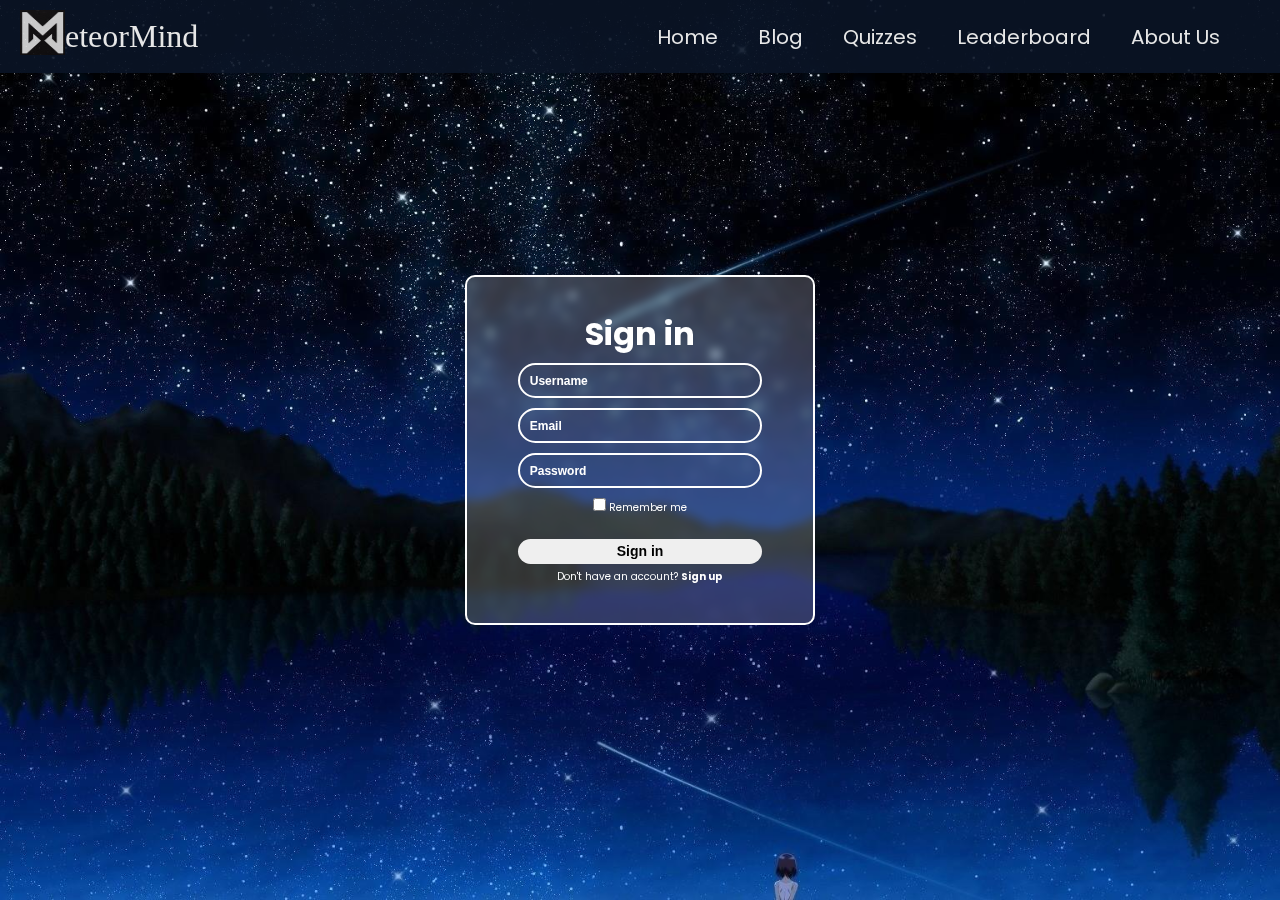
<file: login.html>
<!DOCTYPE html>
<html lang="en">
<head>
    <meta charset="UTF-8">
    <meta name="viewport" content="width=device-width, initial-scale=1.0">
    <title>MeteorMind Sign In</title>
    <link rel="icon" type="image/jpg" href="images/logo2.jpg">
    <link rel="stylesheet" href="https://cdnjs.cloudflare.com/ajax/libs/font-awesome/6.7.1/css/all.min.css" integrity="sha512-5Hs3dF2AEPkpNAR7UiOHba+lRSJNeM2ECkwxUIxC1Q/FLycGTbNapWXB4tP889k5T5Ju8fs4b1P5z/iB4nMfSQ==" crossorigin="anonymous" referrerpolicy="no-referrer" />
    <link rel="stylesheet" href="login.css">
</head>
<body>

    <nav>
        <div class="logo">
            <a href="">
                <img src="images/logo2.jpg" alt="Logo" class="logo-img"></a>
                <span>eteorMind</span>
        </div>
        <ul class="nav-links" id="nav-links">
            <li><a href="">Home</a></li>
            <li><a href="">Blog</a></li>
            <li><a href="">Quizzes</a></li>
            <li><a href="">Leaderboard</a></li>
            <li><a href="">About Us</a></li>
        </ul>
        <div class="toggler" id="toggler">
            <div></div>
            <div></div>
            <div></div>
        </div>
    </nav>

    <div class="container">
        <form action="">
            <div class="heading">
                <h1>Sign in</h1>
            </div>
            <div class="input-container">
                <input type="text" placeholder="Username"><i class="fa-solid fa-user"></i>
                <input type="email" placeholder="Email"><i class="fa-solid fa-envelope"></i>
                <input type="password" placeholder="Password"><i class="fa-solid fa-lock"></i>
            </div>
            <div class="details">
                    <input type="checkbox" name="" id="">
                    <span>Remember me</span>
            </div>
            <br>
            <div class="submit-btn">
                <input type="submit" value="Sign in">
            </div>
            <div class="sign-in">
                <span>Don't have an account? <a href="">Sign up</a></span>
            </div>
        </form>
    </div>
</body>

<script>
    document.addEventListener("DOMContentLoaded", function () {
        const form = document.querySelector('form');
        const usernameInput = form.querySelector('input[type="text"]');
        const emailInput = form.querySelector('input[type="email"]');
        const passwordInput = form.querySelector('input[type="password"]');

        usernameInput.addEventListener('blur', function () {
            const username = usernameInput.value.trim();
            const usernameRegex = /^[a-z]{5,10}$/;
            
            if (username && !usernameRegex.test(username)) {
                alert("Username must be 5 to 10 lowercase letters and cannot contain special characters.");
            }
        });
        emailInput.addEventListener('blur', function () {
            const email = emailInput.value.trim();
            const emailRegex = /^[a-z0-9._%+-]+@gmail\.com$/; 
            const atSymbolCount = (email.match(/@/g) || []).length;
            
            if (email && (!emailRegex.test(email) || atSymbolCount !== 1)) {
                alert("Email must be a valid Gmail address and can only contain one '@' character.");
            }
        });

        passwordInput.addEventListener('blur', function () {
            const password = passwordInput.value.trim();
            
            if (password && password.length != 5) {
                alert("Password must be more than 5 characters long.");
            }
        });

        form.addEventListener('submit', function (event) {
            event.preventDefault();
            
            const username = usernameInput.value.trim();
            const email = emailInput.value.trim();
            const password = passwordInput.value.trim();

            if (username === "admin" && password === "admin" && email === "admin@gmail.com") {
                alert("Login successful!");
                window.location.href = "index.html";
            } else {
                alert("Invalid credentials. Please try again.");
            }
        });
    });
</script>

<script>
    const toggler = document.getElementById('toggler');
const navLinks = document.getElementById('nav-links');

toggler.addEventListener('click', () => {
    navLinks.classList.toggle('active');
});

</script>
</html>
</file>
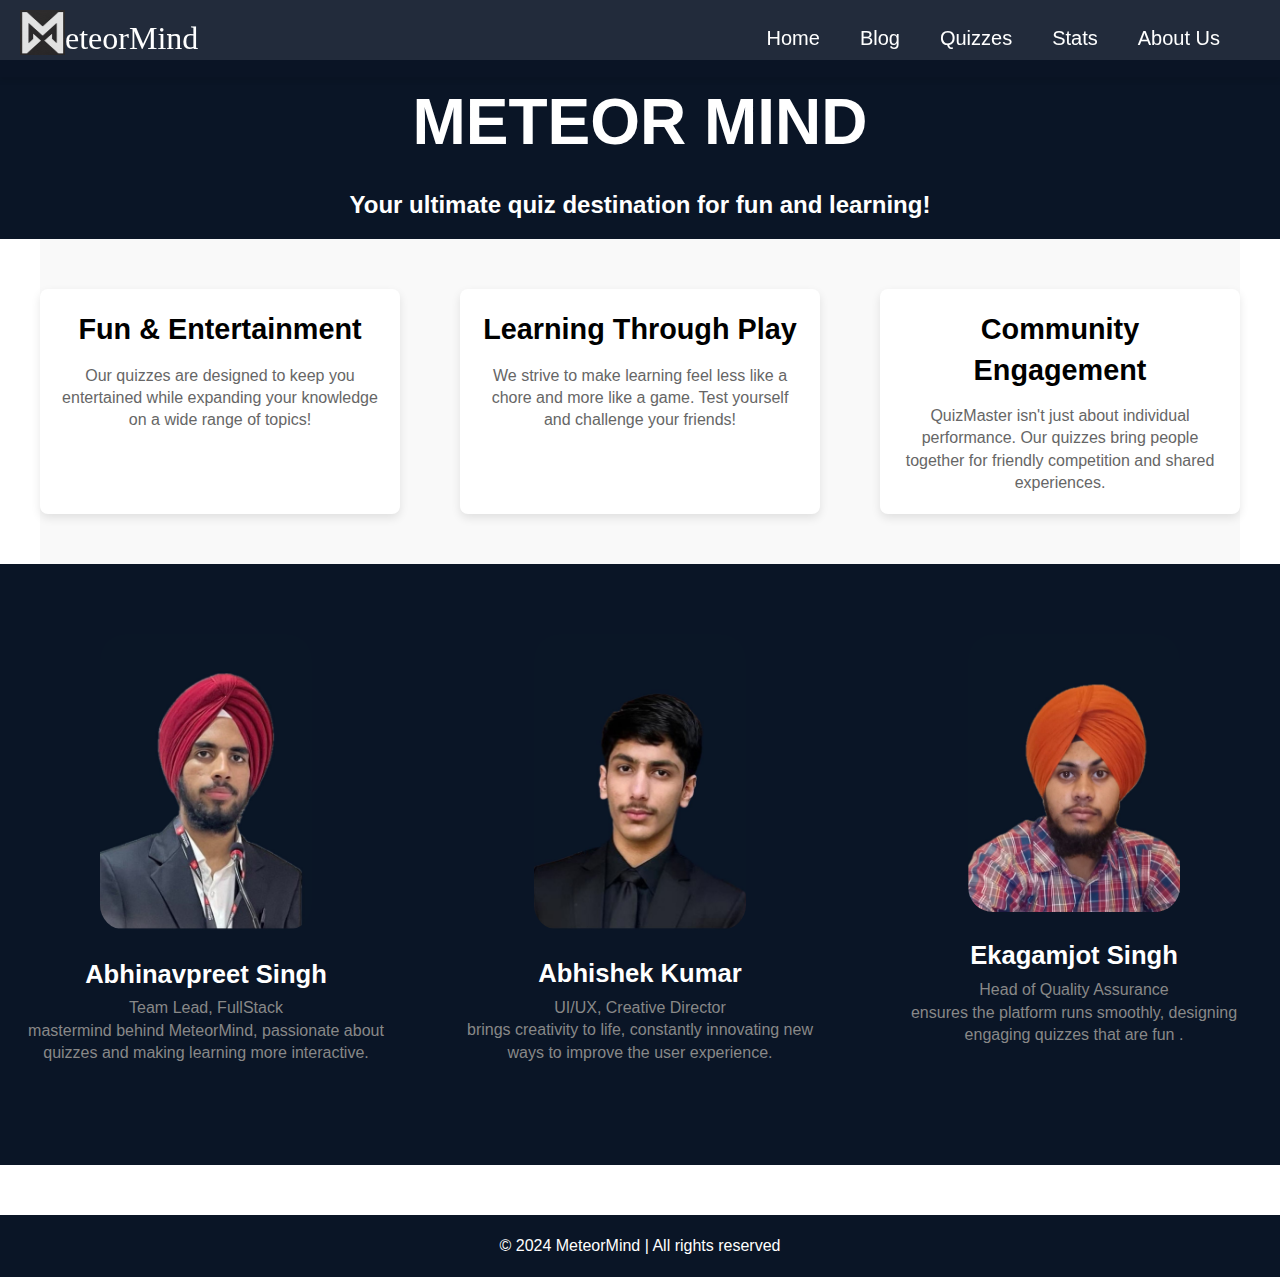
<file: about/about.html>
<!DOCTYPE html>
<html lang="en">
<head>
    <meta charset="UTF-8">
    <meta name="viewport" content="width=device-width, initial-scale=1.0">
    <meta name="description" content="About Us - Learn more about our interactive quiz website">
    <link rel="icon" type="image/jpg" href="../images/logo2.jpg">
    <title>MeteorMind About Us</title>
</head>
<body>

  <nav>
    <div class="logo">
        <a href="../index.html"> 
            <img src="/images/logo2.jpg" alt="Logo" class="logo-img"></a>
            <span>eteorMind</span> 
        
    </div>
    <ul class="nav-links" id="nav-links">
        <li><a href="../index.html">Home</a></li>
        <li><a href="../index.html#blog">Blog</a></li>
        <li><a href="../topics.html">Quizzes</a></li>
        <li><a href="../index.html#stats">Stats</a></li>
        <li><a href="../about/about.html">About Us</a></li>
    </ul>

    <div class="toggler" id="toggler">
        <div></div>
        <div></div>
        <div></div>
    </div>
</nav>

    <section class="hero">
        <div class="hero-text">
            <h1>Meteor Mind</h1>
            <h2>Your ultimate quiz destination for fun and learning!</h2>
        </div>
    </section>

    <section class="our-mission">
        <div class="mission-container">
            <div class="mission-box">
                <h3>Fun & Entertainment</h3>
                <p>Our quizzes are designed to keep you entertained while expanding your knowledge on a wide range of topics!</p>
            </div>
            <div class="mission-box">
                <h3>Learning Through Play</h3>
                <p>We strive to make learning feel less like a chore and more like a game. Test yourself and challenge your friends!</p>
            </div>
            <div class="mission-box">
                <h3>Community Engagement</h3>
                <p>QuizMaster isn't just about individual performance. Our quizzes bring people together for friendly competition and shared experiences.</p>
            </div>
        </div>
    </section>

    <section class="team">
        <div class="team-members">
            <div class="team-member">
            <a href="https://www.linkedin.com/in/abhinavpreet-singh-arora"> <img src="aps.jpg" alt="Team member 1"></a>
                <h3>Abhinavpreet Singh</h3>
                <p>Team Lead, FullStack</p>
                <p>mastermind behind MeteorMind, passionate about quizzes and making learning more interactive.</p>
            </div>
            <div class="team-member">
              <a href="https://www.linkedin.com/in/iabhishekkt"> <img src="ak.jpg" alt="Team member 2"></a>
                <h3>Abhishek Kumar</h3>
                <p>UI/UX, Creative Director </p>
                <p>brings creativity to life, constantly innovating new ways to improve the user experience.</p>
            </div>
            <div class="team-member">
                <a href="https://www.linkedin.com/in/ekagamjot-singh-nagi-7a9277333?utm_source=share&utm_campaign=share_via&utm_content=profile&utm_medium=android_app"><img src="en.jpg" alt="Team member 3"></a>
                <h3>Ekagamjot Singh</h3>
                <p>Head of Quality Assurance</p>
                <p>ensures the platform runs smoothly, designing engaging quizzes that are fun .</p>
            </div>
        </div>
    </section>

    <footer>
        <p>© 2024 MeteorMind | All rights reserved</p>
    </footer>

    <style>

      * {
        margin: 0;
        padding: 0;
        box-sizing: border-box;
      }
      
      body {
        font-family: 'Arial', sans-serif;
        line-height: 1.4;
        margin-top:60px;
      }
      
nav {
    margin-top: 0;
    width: 100vw; 
    display: flex;
    justify-content: space-between;
    align-items: center;
    padding: 10px 20px;
    background-color: #0a1526;
    opacity: 0.9;
    box-shadow: 0 4px 6px rgba(0, 0, 0, 0.1);
    position: fixed;
    top: 0;
    z-index: 1;
    color: white;
}

.logo {
    display: flex;
    align-items: center;
    font-size: 32px;
    font-family: elephant;
}

.logo-img {
    width: 45px;
    height: 45px;
}

.logo a {
  text-decoration: none;
  color: inherit;
}


.nav-links {
    list-style: none;
    display: flex;
    margin-left: auto;
}

.nav-links li {
    margin-right: 40px;
}

.nav-links li a {
    text-decoration: none;
    color: white;
    font-size: 20px;
}

.toggler {
    display: none;
    flex-direction: column;
    cursor: pointer;
    margin-left: auto;
}

.toggler div {
    background-color: white;
    width: 30px;
    height: 4px;
    margin: 4px 0;
}

@media screen and (max-width: 768px) {
    .nav-links {
        display: none;
        flex-direction: column;
        position: absolute;
        top: 60px;
        right: 10px;
        background-color: #0a1526;
        width: 200px;
        border-radius: 8px;
        padding: 10px;
        z-index: 2;
    }

    .nav-links.active {
        display: flex;
    }

    .nav-links li {
        margin: 10px 0;
        text-align: center;
    }

    .toggler {
        display: flex;
        margin-left: auto;
    }
}

      
      .hero {
        background: #0a1526;
        padding: 18px 0;
        font-family: 'Gill Sans', 'Gill Sans MT', Calibri, 'Trebuchet MS', sans-serif;
        text-align: center;
        color: #fff;
      }
      
      .hero h1 {
        font-size: 4rem;
        margin-bottom: 20px;
        text-transform: uppercase;
      }
      
      .hero p {
        font-size: 1.3rem;
        margin-top: 10px;
      }
      
      .about {
        background-color: #fff;
        padding: 50px 0;
      }
      
      .about-image img{
         
        border-radius: 8px;
        width: 470px;
        height: 80%;
      }
      
      .container {
        width: 82%;
        margin: 0 auto;
        display: flex;
        justify-content: space-between;
        flex-wrap: wrap;
      }
      
      .about-content {
        flex: 1;
        padding-right: 20px;
        max-width: 50%;
      }
      
      
      .about h2 {
        font-size: 2.5rem;
        margin-bottom: 20px;
        text-align: center;
      }
      
      .about p {
        font-size: 1.2rem;
        line-height: 1.8;
        color: #555;
        margin-bottom: 20px;
      }
      
      .our-mission {
        background-color: #f9f9f9;
        padding: 50px 0;
        margin-left: 40px;
        margin-right: 40px;
      }
      
      .mission-container {
        display: flex;
        justify-content: space-between;
        flex-wrap: wrap;
      }
      
      .mission-box {
        background-color: #fff;
        width: 30%;
        padding: 20px;
        border-radius: 8px;
        box-shadow: 0 4px 10px rgba(0, 0, 0, 0.1);
        text-align: center;
        transition: transform 0.3s ease-in-out;
      }
      
      .mission-box:hover {
        transform: translateY(-10px);
      }
      
      .mission-box h3 {
        font-size: 1.8rem;
        margin-bottom: 15px;
      }
      
      .mission-box p {
        font-size: 1rem;
        color: #666;
      }
      
      .team {
        padding: 50px 0;
        background-color: #0a1526;
        color: #f9f9f9;
      }
      
      .team-members {
        display: flex;
        justify-content: space-between;
        flex-wrap: wrap;
        margin: 20px;
        color: white;
      }
      
      .team-member {
        text-align: center;
        width: 30%;
        margin-bottom: 30px;
        transition: transform 0.3s ease;
      }
      
      .team-member:hover {
        transform: translateY(-10px);
      }
      .team-member:hover img {
        width: 69%;
        border-radius:15px;
      }
      
      .team-member img {
        width: 57%;
        border-radius: 25px;
        margin-bottom: 20px;
      }
      
      .team-member h3 {
        font-size: 1.6rem;
        margin-bottom: 5px;
      }
      
      .team-member p {
        color: #888;
      }
      
      footer {
        background-color: #0a1526;
        color: #fff;
        text-align: center;
        padding: 20px;
        margin-top: 50px;
      }
      
      footer p {
        font-size: 1rem;
      }
      
      @media (max-width: 768px) {
        .container {
            flex-direction: column;
            align-items: center;
        }
      
        .about-content,
        .about-image {
            max-width: 100%;
        }
      
        .mission-container {
            flex-direction: column;
            align-items: center;
        }
      
        .mission-box {
            width: 80%;
            margin-bottom: 20px;
        }
      
        .team-members {
            flex-direction: column;
            align-items: center;
        }
      
        .team-member {
            width: 80%;
        }
      }
      
      </style>


</body>
</html>
</file>
<file: login.css>
@import url('https://fonts.googleapis.com/css2?family=Poppins:ital,wght@0,100;0,200;0,300;0,400;0,500;0,600;0,700;0,800;0,900;1,100;1,200;1,300;1,400;1,500;1,600;1,700;1,800;1,900&display=swap');

* {
    margin: 0;
    padding: 0;
    box-sizing: border-box;
  }

body{
    width: 100%;
    height: 100vh;
    display: flex;
    justify-content: center;
    align-items: center;
    overflow: hidden;
    color: white;
    background: url('6.jpg');
    background-color: #0a1526;
    background-size: cover;
    font-family: 'poppins', Arial;
}

nav {
    margin-top: 0px;
    width: 100%;
    display: flex;
    justify-content: space-between;
    align-items: center;
    padding: 10px 20px;
    background-color: #0a1526;
    opacity: 0.9;
    box-shadow: 0 4px 6px rgba(0, 0, 0, 0.1);
    position: fixed;
    top: 0;
    z-index: 1;
    color: white;
}

.logo {
    display: flex;
    align-items: center;
    font-size: 32px;
    font-family: elephant;
}

.logo-img {
    width: 45px;
    height: 45px;
}

.nav-links {
    list-style: none;
    display: flex;
    margin-left: auto;
}

.nav-links li {
    margin-right: 40px;
}

.nav-links li a {
    text-decoration: none;
    color: white;
    font-size: 20px;
}

.toggler {
    display: none;
    flex-direction: column;
    cursor: pointer;
    margin-left: 20px;
}

.toggler div {
    background-color: white;
    width: 30px;
    height: 4px;
    margin: 4px 0;
}

@media screen and (max-width: 768px) {
    .nav-links {
        display: none;
        flex-direction: column;
        position: absolute;
        top: 60px;
        right: 10px;
        background-color: #0a1526;
        width: 200px;
        border-radius: 8px;
        padding: 10px;
        z-index: 2;
    }

    .nav-links.active {
        display: flex;
    }

    .nav-links li {
        margin: 10px 0;
        text-align: center;
    }

    .toggler {
        display: flex;
        margin-left: auto;
    }
}

.container{
    width: 350px;
    height: 350px;
    display: flex;
    justify-content: center;
    align-items: center;
    background-color: rgba(255, 255, 255, 0.196);
    padding: 10px;
    border-radius: 10px;
    backdrop-filter: blur(5px);
    border: 2px solid white;
}
form{
    width: 100%;
    height: 100%;
    display: flex;
    justify-content: center;
    align-items: center;
    flex-direction: column;
}
.input-container{
    width: 100%;
    display: flex;
    justify-content: center;
    flex-direction: column;
    align-items: center;
    position: relative;
}
.input-container input{
    width: 75%;
    height: 35px;
    border: none;
    border-radius: 25px;
    padding: 0px 10px;
    color: white;
    background-color: transparent;
    border: 2px solid white;
    margin: 5px 0px;
}
.input-container input::placeholder{
    color: white;
    font-weight: bold;
    font-size: 12px;
}
i{
    position: absolute;
    right: 50px;
    top: 15px;
}
.fa-envelope{
    top: 60px !important;
}
.fa-lock{
    top: 105px !important;
}
.details{
    padding: 5px;
    width: 100%;
    height: 20px;
    text-align: center;
    font-size: 10px;
    justify-content: center;
    align-items: center;
}
.details input{
    accent-color: white;
}
.submit-btn{
    width: 100%;
    text-align: center;
}
.submit-btn input{
    width: 75%;
    height: 25px;
    border: none;
    border-radius: 25px;
    font-weight: bolder;
    font-size: 14px;
}
.sign-in{
    width: 100%;
    text-align: center;
    font-size: 10px;
    padding: 5px;
}
.sign-in a{
    color: white;
    text-decoration: none;
    font-weight: bolder;
}

@media (max-width: 768px) {
    .container {
        padding: 15px;
    }

    .input-container input {
        height: 30px;
    }

    .submit-btn input {
        height: 30px; 
    }

    .details {
        font-size: 9px;
    }
}

@media (max-width: 480px) {
    .container {
        width: 95%; 
    }

    .input-container input {
        width: 90%;
    }
}
</file>
